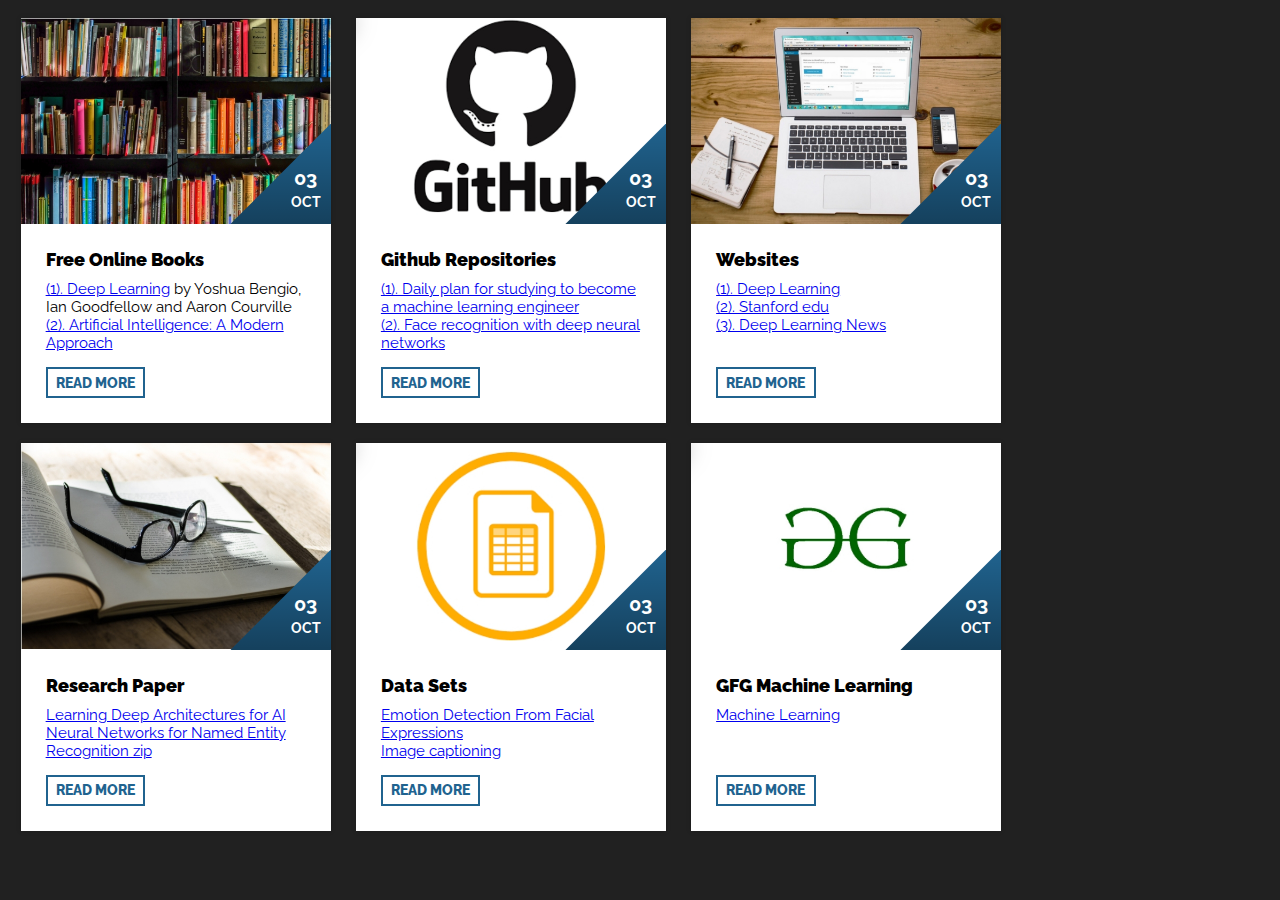
<file: aigroup/news.html>
<!DOCTYPE html>
<html lang="en">
<head>
  <meta charset="UTF-8">
  <meta name="viewport" content="width=device-width, initial-scale=1.0">
  <meta http-equiv="X-UA-Compatible" content="ie=edge">
  <title>EXPLORE</title>
  <link rel="stylesheet" href="css/news.css">
   <script type="text/javascript" src="js/news.js"></script>
</head>
<body>


  <figure class="snip1237">
    <div class="image">
      <img src="images/book.jpg" alt="sample74"/><i class="ion-ios-clock-outline"></i>
        <div class="date"><span class="day">03</span><span class="month">Oct</span></div>
    </div>
    <figcaption>
      <h3 class="font-weight-bold">Free Online Books</h3>
        <p> <a href="http://www.deeplearningbook.org/" target="_blank">(1). Deep Learning</a> by Yoshua Bengio, Ian Goodfellow and Aaron Courville <br> <a href="http://aima.cs.berkeley.edu/" target="_blank">(2). Artificial Intelligence: A Modern Approach</a></p>
        <a href="http://aima.cs.berkeley.edu/" target="_blank" class="read-more">Read More</a>
    </figcaption>
  </figure>
  <figure class="snip1237">
    <div class="image">
      <img src="images/github.jpg" alt="sample87"/><i class="ion-ios-partlysunny-outline"></i>
      <div class="date"><span class="day">03</span><span class="month">Oct</span></div>
    </div>
    <figcaption>
      <h3>Github Repositories </h3>
      <p><a href="https://github.com/ZuzooVn/machine-learning-for-software-engineers" target="_blank">(1). Daily plan for studying to become a machine learning engineer</a><br><a href="https://github.com/cmusatyalab/openface" target="_blank">(2). Face recognition with deep neural networks</a></p>
      <a href="https://github.com/ZuzooVn/machine-learning-for-software-engineers" target="_blank" class="read-more">Read More</a>
    </figcaption>
  </figure>
  <figure class="snip1237">
    <div class="image">
      <img src="images/website.jpg" alt="sample74"/><i class="ion-ios-clock-outline"></i>
        <div class="date"><span class="day">03</span><span class="month">Oct</span></div>
    </div>
    <figcaption>
      <h3 class="font-weight-bold">Websites</h3>
      <p><a href="http://deeplearning.net/" target="_blank">(1). Deep Learning</a><br><a href="https://nlp.stanford.edu/" target="_blank">(2). Stanford edu</a><br><a href="http://news.startup.ml/" target="_blank">(3). Deep Learning News</a><br><br></p>
      <a href="http://deeplearning.net/" target="_blank" class="read-more">Read More</a>
    </figcaption>
  </figure>
  <figure class="snip1237">
    <div class="image">
      <img src="images/research.jpg" alt="sample74"/><i class="ion-ios-clock-outline"></i>
      <div class="date"><span class="day">03</span><span class="month">Oct</span></div>
    </div>
    <figcaption>
      <h3>Research Paper</h3>
      <p><a href="http://www.iro.umontreal.ca/%7Elisa/pointeurs/TR1312.pdf" target="_blank">Learning Deep Architectures for AI</a><br><a href="https://nlp.stanford.edu/~socherr/pa4_ner.pdf">Neural Networks for Named Entity Recognition zip</a></p>
      <a href="http://www.iro.umontreal.ca/%7Elisa/pointeurs/TR1312.pdf" class="read-more">Read More</a>
    </figcaption>
  </figure>
  <figure class="snip1237">
    <div class="image">
      <img src="images/datasets.jpg" alt="sample74"/><i class="ion-ios-clock-outline"></i>
      <div class="date"><span class="day">03</span><span class="month">Oct</span></div>
    </div>
    <figcaption>
      <h3>Data Sets</h3>
      <p><a href="https://www.kaggle.com/c/emotion-detection-from-facial-expressions/data" target="_blank">Emotion Detection From Facial Expressions</a><br><a href="http://cocodataset.org/#captions-challenge2015">Image captioning</a></p>
      <a href="https://www.kaggle.com/c/emotion-detection-from-facial-expressions/data" class="read-more">Read More</a>
    </figcaption>
  </figure>
  <figure class="snip1237">
    <div class="image">
      <img src="images/gfg.jpg" alt="sample74"/><i class="ion-ios-clock-outline"></i>
      <div class="date"><span class="day">03</span><span class="month">Oct</span></div>
    </div>
    <figcaption>
      <h3>GFG Machine Learning</h3>
      <p><a href="https://www.geeksforgeeks.org/machine-learning/" target="_blank">Machine Learning</a><br><br><br></p>
      <a href="https://www.geeksforgeeks.org/machine-learning/" class="read-more">Read More</a>
    </figcaption>
  </figure>
</body>
</html>
</file>
<file: aigroup/css/news.css>
/*
Name:LNCT AI GROUP
Version:1.4
Author:AKSHAY & SUMIT
*/

/* Icon set - http://ionicons.com */
@import url(https://code.ionicframework.com/ionicons/2.0.1/css/ionicons.min.css);
@import url(https://fonts.googleapis.com/css?family=Raleway:400,500);
figure.snip1237 {
  font-family: 'Raleway', Arial, sans-serif;
  position: relative;
  float: left;
  overflow: hidden;
  margin: 10px 1%;
  min-width: 220px;
  max-width: 310px;
  width: 100%;
  font-size: 17px;
  max-height: 500px;
  background: #1a1a1a;
  color: #ffffff;
  text-align: left;
  box-shadow: 0 0 5px rgba(0, 0, 0, 0.15);
  background-image: -webkit-linear-gradient(top, rgba(0, 0, 0, 0) 0%, rgba(0, 0, 0, 0.3) 100%);
  background-image: linear-gradient(to bottom, rgba(0, 0, 0, 0) 0%, rgba(0, 0, 0, 0.3) 100%);
}
figure.snip1237 * {
  -webkit-box-sizing: border-box;
  box-sizing: border-box;
  -webkit-transition: all 0.35s ease-in-out;
  transition: all 0.35s ease-in-out;
}
figure.snip1237 .image {
  position: relative;
}
figure.snip1237 img {
  max-width: 100%;
  vertical-align: top;
}
figure.snip1237 i {
  position: absolute;
  top: 7px;
  left: 12px;
  font-size: 32px;
  opacity: 0;
  z-index: 2;
  -webkit-transition-delay: 0;
  transition-delay: 0;
}
figure.snip1237 h3 {
  margin: 0 0 10px;
  font-weight: 900;
  color:black;
}
figure.snip1237 p {
  margin: 0;
}
figure.snip1237:before,
figure.snip1237:after {
  width: 120px;
  height: 120px;
  position: absolute;
  top: 0;
  left: 0;
  content: '';
  -webkit-transition: all 0.35s ease;
  transition: all 0.35s ease;
  z-index: 1;
  box-shadow: 0 0 20px rgba(0, 0, 0, 0.5);
  background-image: -webkit-linear-gradient(top, rgba(0, 0, 0, 0) 0%, rgba(0, 0, 0, 0.35) 100%);
  background-image: linear-gradient(to bottom, rgba(0, 0, 0, 0) 0%, rgba(0, 0, 0, 0.35) 100%);
  -webkit-transition-delay: 0.2s;
  transition-delay: 0.2s;
}
figure.snip1237:before {
  background-color: #20638f;
  -webkit-transform: skew(-45deg) translateX(-150%);
  transform: skew(-45deg) translateX(-150%);
  border-right: 1px solid #20638f;
}
figure.snip1237:after {
  background-color: #962d22;
  -webkit-transform: skew(-45deg) translateX(-175%);
  transform: skew(-45deg) translateX(-175%);
  border-right: 1px solid #962d22;
}
figure.snip1237 figcaption {
  padding: 25px;
  background-color: #ffffff;
  color: #000000;
  position: relative;
  font-size: 0.9em;
}
figure.snip1237 figcaption p {
  margin-bottom: 15px;
}
figure.snip1237 figcaption:before {
  width: 100px;
  height: 100px;
  position: absolute;
  bottom: 100%;
  right: 0;
  content: '';
  background-image: -webkit-linear-gradient(top, rgba(0, 0, 0, 0) 0%, rgba(0, 0, 0, 0.35) 100%);
  background-image: linear-gradient(to bottom, rgba(0, 0, 0, 0) 0%, rgba(0, 0, 0, 0.35) 100%);
  background-color: #20638f;
  -webkit-transform: skew(-45deg) translateX(50%);
  transform: skew(-45deg) translateX(50%);
  border-right: 1px solid #20638f;
}
figure.snip1237 .read-more {
  display: inline-block;
  width: auto;
  border: 2px solid #20638f;
  padding: 0.4em 0.6em;
  color: #20638f;
  text-decoration: none;
  font-weight: 800;
  font-size: 0.9em;
  text-transform: uppercase;
}
figure.snip1237 .read-more:hover {
  background-color: #20638f;
  color: #ffffff;
}
figure.snip1237 .date {
  position: absolute;
  right: 10px;
  bottom: 10px;
  color: #fff;
  max-height: 48px;
  max-width: 48px;
  text-align: center;
  font-size: 20px;
  font-weight: 700;
  text-transform: uppercase;
  z-index: 1;
}
figure.snip1237 .date span {
  display: block;
  line-height: 24px;
}
figure.snip1237 .date .month {
  font-size: 14px;
}
figure.snip1237:hover i,
figure.snip1237.hover i {
  opacity: 0.7;
  -webkit-transition-delay: 0.3s;
  transition-delay: 0.3s;
}
figure.snip1237:hover:before,
figure.snip1237.hover:before {
  -webkit-transition-delay: 0s;
  transition-delay: 0s;
  -webkit-transform: skew(-45deg) translateX(-50%);
  transform: skew(-45deg) translateX(-50%);
}
figure.snip1237:hover:after,
figure.snip1237.hover:after {
  -webkit-transition-delay: 0.1s;
  transition-delay: 0.1s;
  -webkit-transform: skew(-45deg) translateX(-75%);
  transform: skew(-45deg) translateX(-75%);
}
/* Demo purposes only */
body {
  background-color: #212121;
}
</file>
